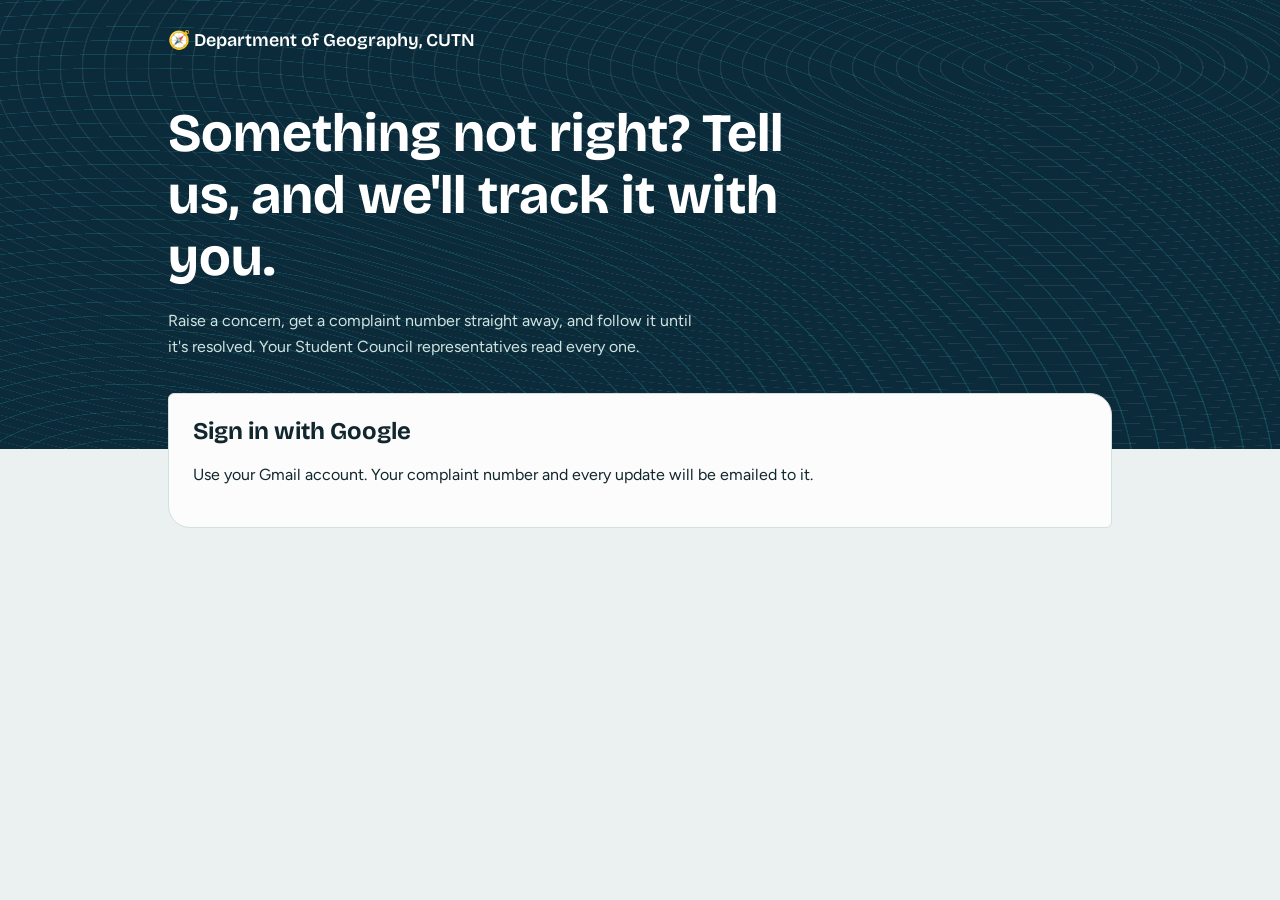
<file: index.html>
<!doctype html>
<html lang="en">
<head>
<meta charset="utf-8">
<meta name="viewport" content="width=device-width,initial-scale=1">
<title>Student Grievance Portal – Department of Geography, CUTN</title>
<link href="https://fonts.googleapis.com/css2?family=Bricolage+Grotesque:wght@600&family=Figtree:wght@400;600&display=swap" rel="stylesheet">
<link rel="stylesheet" href="style.css">
<script src="https://accounts.google.com/gsi/client" async defer></script>
</head>
<body>
<header class="hero"><div class="wrap">
  <nav><span class="brand">🧭 Department of Geography, CUTN</span><span id="who"></span></nav>
  <h1>Something not right? Tell us, and we'll track it with you.</h1>
  <p>Raise a concern, get a complaint number straight away, and follow it until it's resolved. Your Student Council representatives read every one.</p>
</div></header>

<main class="wrap pull">
  <section id="login" class="card">
    <h2>Sign in with Google</h2>
    <p>Use your Gmail account. Your complaint number and every update will be emailed to it.</p>
    <div id="gbtn"></div>
  </section>

  <div id="app" hidden>
    <div class="tabs">
      <button class="on" data-t="new">New grievance</button>
      <button data-t="mine">My grievances</button>
    </div>

    <section id="new">
      <div id="ok" class="card ok" hidden>
        <p>Your grievance is registered. Complaint number:</p>
        <b></b>
        <p>A copy has been emailed to you and to the department and school representatives.</p>
      </div>
      <form id="f" class="card">
        <label for="cat">Category</label>
        <select id="cat" required>
          <option value="">Select a category</option>
          <option>Academic and teaching</option><option>Examinations and evaluation</option>
          <option>GIS lab and equipment</option><option>Fieldwork and excursions</option>
          <option>Classrooms and facilities</option><option>Hostel and campus</option>
          <option>Scholarship and fees</option><option>Harassment or discrimination</option><option>Other</option>
        </select>
        <label for="sub">Subject</label>
        <input id="sub" maxlength="120" required placeholder="A short title for your concern">
        <label for="desc">What happened?</label>
        <textarea id="desc" required placeholder="Describe the problem, where and when it happened, and who was involved."></textarea>
        <label for="files">Photos or documents (optional, up to 3 files, 3 MB each)</label>
        <input id="files" type="file" multiple accept="image/*,.pdf">
        <button id="send">Submit grievance</button>
      </form>
    </section>

    <section id="mine" hidden><div id="list"></div></section>
  </div>
</main>

<script src="app.js"></script>
<script>
const read = f => new Promise((ok, no) => {
  if (f.size > 3e6) return no(new Error(f.name + ' is larger than 3 MB'));
  const r = new FileReader();
  r.onload = () => ok({ name: f.name, type: f.type, data: r.result.split(',')[1] });
  r.onerror = () => no(new Error('Could not read ' + f.name));
  r.readAsDataURL(f);
});
async function load() {
  $('#list').innerHTML = '<p>Loading…</p>';
  try {
    const j = await api('mine');
    $('#list').innerHTML = j.rows.length ? j.rows.reverse().map(r => `
      <article class="card">
        <div class="row"><b>${esc(r.ID)}</b>${badge(r.Status)}</div>
        <h3>${esc(r.Subject)}</h3>
        <small>${esc(r.Category)}, filed ${esc(r.Created)}</small>
        <p class="pre">${esc(r.Description)}</p>
        ${r.Resolution ? `<div class="res"><b>Reply from the department</b><br><span class="pre">${esc(r.Resolution)}</span></div>` : '<small>No reply yet. You will get an email when the status changes.</small>'}
      </article>`).join('') : '<div class="card">You have not filed any grievances yet.</div>';
  } catch (e) { $('#list').innerHTML = `<div class="card">${esc(e.message)}</div>`; }
}
document.querySelectorAll('.tabs button').forEach(b => b.onclick = () => {
  document.querySelectorAll('.tabs button').forEach(x => x.classList.toggle('on', x === b));
  $('#new').hidden = b.dataset.t !== 'new'; $('#mine').hidden = b.dataset.t !== 'mine';
  if (b.dataset.t === 'mine') load();
});
$('#f').onsubmit = async e => {
  e.preventDefault();
  const b = $('#send'); b.disabled = true; b.textContent = 'Submitting…';
  try {
    const files = await Promise.all([...$('#files').files].slice(0, 3).map(read));
    const j = await api('submit', { category: $('#cat').value, subject: $('#sub').value, description: $('#desc').value, files });
    $('#f').reset(); $('#ok').hidden = false; $('#ok b').textContent = j.id; scrollTo({ top: 0, behavior: 'smooth' });
  } catch (x) { alert(x.message); }
  b.disabled = false; b.textContent = 'Submit grievance';
};
initAuth(() => {});
</script>
</body>
</html>
</file>
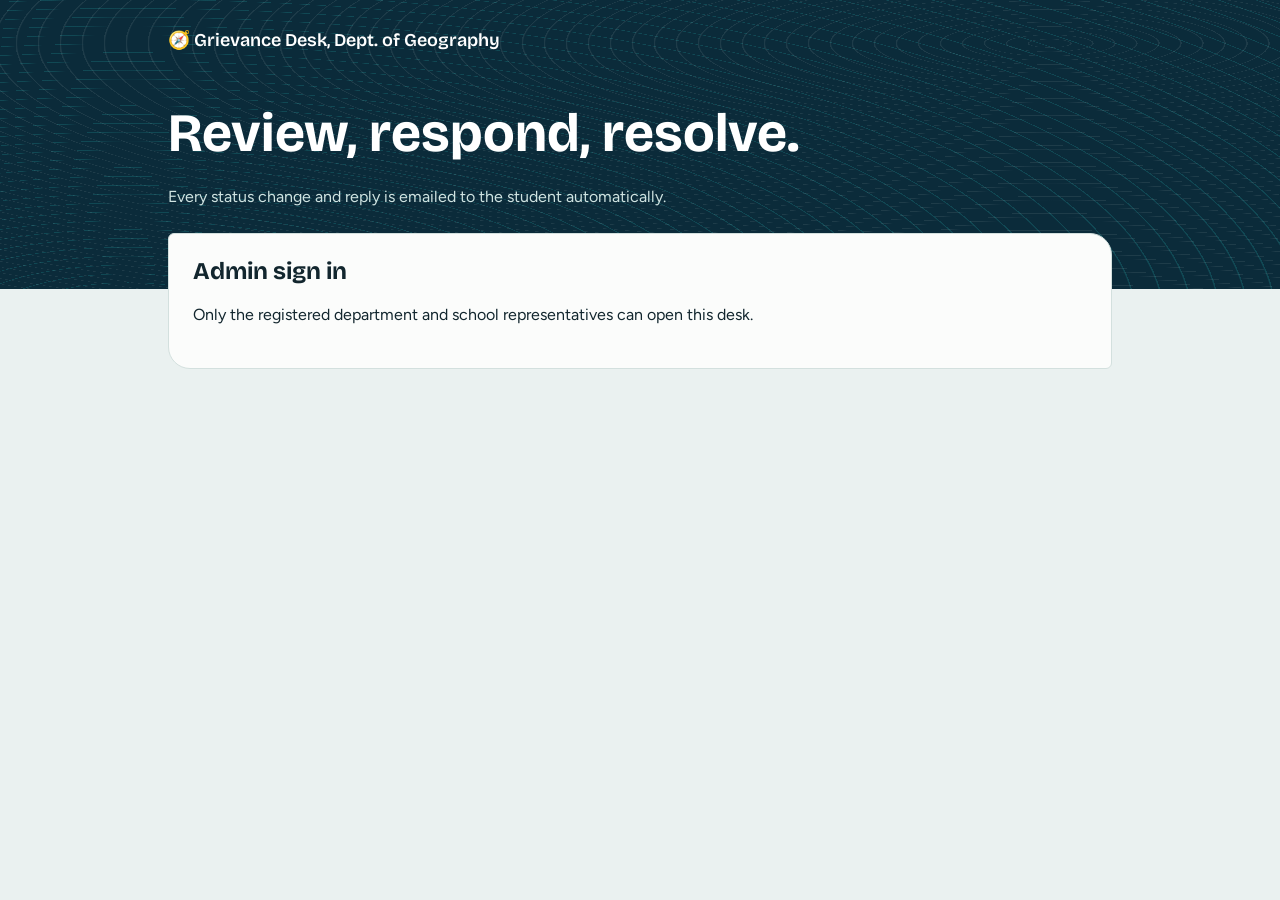
<file: admin.html>
<!doctype html>
<html lang="en">
<head>
<meta charset="utf-8">
<meta name="viewport" content="width=device-width,initial-scale=1">
<title>Admin – Grievance Desk, Department of Geography, CUTN</title>
<link href="https://fonts.googleapis.com/css2?family=Bricolage+Grotesque:wght@600&family=Figtree:wght@400;600&display=swap" rel="stylesheet">
<link rel="stylesheet" href="style.css">
<script src="https://accounts.google.com/gsi/client" async defer></script>
</head>
<body>
<header class="hero" style="padding-bottom:80px"><div class="wrap">
  <nav><span class="brand">🧭 Grievance Desk, Dept. of Geography</span><span id="who"></span></nav>
  <h1>Review, respond, resolve.</h1>
  <p>Every status change and reply is emailed to the student automatically.</p>
</div></header>

<main class="wrap pull">
  <section id="login" class="card">
    <h2>Admin sign in</h2>
    <p>Only the registered department and school representatives can open this desk.</p>
    <div id="gbtn"></div>
  </section>

  <div id="app" hidden>
    <div id="stats" class="stats"></div>
    <div class="card">
      <div class="filters">
        <select id="fs" aria-label="Filter by status"><option value="">All statuses</option></select>
        <input id="q" placeholder="Search by ID, name, email or subject" aria-label="Search">
      </div>
      <div class="tw" id="list"></div>
    </div>
  </div>
</main>

<dialog id="d"><div id="dc"></div></dialog>

<script src="app.js"></script>
<script>
let rows = [];
$('#fs').innerHTML += STATUS.map(s => `<option>${s}</option>`).join('');
async function load() {
  try { rows = (await api('all')).rows.reverse(); draw(); }
  catch (e) { $('#app').innerHTML = `<div class="card">${esc(e.message)}</div>`; }
}
function draw() {
  const s = $('#fs').value, q = $('#q').value.toLowerCase(), c = {};
  rows.forEach(r => c[r.Status] = (c[r.Status] || 0) + 1);
  $('#stats').innerHTML = `<div class="stat"><b>${rows.length}</b>Total</div>` + STATUS.map(k => `<div class="stat"><b>${c[k] || 0}</b>${k}</div>`).join('');
  const v = rows.filter(r => (!s || r.Status === s) && [r.ID, r.Name, r.Email, r.Subject, r.Category].join(' ').toLowerCase().includes(q));
  $('#list').innerHTML = v.length ? `<table><thead><tr><th>ID</th><th>Student</th><th>Subject</th><th>Filed</th><th>Status</th></tr></thead><tbody>${v.map(r =>
    `<tr data-id="${esc(r.ID)}"><td>${esc(r.ID)}</td><td>${esc(r.Name)}<br><small>${esc(r.Email)}</small></td><td>${esc(r.Subject)}<br><small>${esc(r.Category)}</small></td><td>${esc(r.Created)}</td><td>${badge(r.Status)}</td></tr>`).join('')}</tbody></table>` : '<p>No grievances match.</p>';
}
$('#fs').onchange = $('#q').oninput = draw;
$('#list').onclick = e => { const tr = e.target.closest('tr[data-id]'); if (tr) show(tr.dataset.id); };
function show(id) {
  const r = rows.find(x => x.ID === id);
  const files = String(r.Files || '').split('\n').filter(Boolean).map((u, i) => `<a href="${esc(u)}" target="_blank" rel="noopener">Attachment ${i + 1}</a>`).join(', ') || 'None';
  $('#dc').innerHTML = `
    <div class="row"><h2>${esc(r.ID)}</h2>${badge(r.Status)}</div>
    <p><b>${esc(r.Name)}</b> (${esc(r.Email)})<br><small>${esc(r.Category)}, filed ${esc(r.Created)}</small></p>
    <h3>${esc(r.Subject)}</h3><p class="pre">${esc(r.Description)}</p>
    <p><b>Attachments:</b> ${files}</p>
    <label for="st">Status</label><select id="st">${STATUS.map(s => `<option ${s === r.Status ? 'selected' : ''}>${s}</option>`).join('')}</select>
    <label for="rs">Reply to the student</label><textarea id="rs" placeholder="Explain the action taken or the next step.">${esc(r.Resolution)}</textarea>
    <div class="row"><button id="sv">Save and email student</button><button class="ghost" id="cl" style="color:var(--ink)">Close</button></div>`;
  $('#cl').onclick = () => $('#d').close();
  $('#sv').onclick = async () => {
    const b = $('#sv'); b.disabled = true; b.textContent = 'Saving…';
    try { await api('update', { id, status: $('#st').value, resolution: $('#rs').value }); $('#d').close(); load(); }
    catch (e) { alert(e.message); b.disabled = false; b.textContent = 'Save and email student'; }
  };
  $('#d').showModal();
}
initAuth(load);
</script>
</body>
</html>
</file>
<file: style.css>
:root{--deep:#0b2b3a;--teal:#1b7f84;--ice:#eaf1f0;--paper:#fbfcfb;--ink:#12262e;--line:#d3e0de;--gold:#e3b023;--red:#b4432f}
*{box-sizing:border-box}
body{margin:0;font:16px/1.6 Figtree,system-ui,sans-serif;background:var(--ice);color:var(--ink)}
h1,h2,h3{font-family:'Bricolage Grotesque',Figtree,sans-serif;margin:0 0 .35em;line-height:1.15}
.wrap{max-width:980px;margin:0 auto;padding:0 18px}
.hero{color:#fff;padding:26px 0 90px;background:
 repeating-radial-gradient(ellipse 70% 60% at 82% 15%,transparent 0 20px,rgba(255,255,255,.08) 21px 22px),
 repeating-radial-gradient(ellipse 50% 70% at 10% 110%,transparent 0 26px,rgba(27,127,132,.35) 27px 28px),var(--deep)}
nav{display:flex;justify-content:space-between;align-items:center;gap:12px;margin-bottom:48px;font-size:15px}
.brand{font-family:'Bricolage Grotesque',sans-serif;font-weight:600;font-size:18px}
.hero h1{font-size:clamp(32px,6vw,54px);max-width:640px}
.hero p{max-width:540px;color:#cfe3e1;margin:0}
.pull{margin-top:-56px;padding-bottom:50px}
.card{background:var(--paper);border:1px solid var(--line);border-radius:6px 22px 6px 22px;padding:24px;margin-bottom:16px}
label{display:block;font-weight:600;margin:14px 0 5px;font-size:15px}
input,select,textarea{width:100%;font:inherit;padding:11px 12px;border:1.5px solid var(--line);border-radius:8px;background:#fff;color:var(--ink)}
textarea{min-height:130px;resize:vertical}
:focus-visible{outline:3px solid var(--gold);outline-offset:2px}
button,.btn{font:inherit;font-weight:600;border:0;border-radius:999px;padding:11px 24px;background:var(--teal);color:#fff;cursor:pointer;margin-top:18px}
button:hover{background:#156a6f}button:disabled{opacity:.6}
button.ghost{background:transparent;color:inherit;border:1.5px solid currentColor;margin:0;padding:6px 16px;font-size:14px}
.tabs{display:flex;gap:8px;margin-bottom:16px}
.tabs button{margin:0;background:#fff;color:var(--ink);border:1.5px solid var(--line)}
.tabs button.on{background:var(--deep);color:#fff;border-color:var(--deep)}
.row{display:flex;justify-content:space-between;align-items:center;gap:10px;flex-wrap:wrap}
.badge{padding:3px 12px;border-radius:999px;font-size:13px;font-weight:600;background:#dfe9e7}
.s-Submitted{background:#e2e8f0}.s-UnderReview{background:#fdeeb9}.s-InProgress{background:#cfe6f5}.s-Resolved{background:#c9ecd3}.s-Rejected{background:#f6d2cb}
.res{border-left:4px solid var(--teal);background:#eef7f6;padding:10px 14px;margin-top:10px;border-radius:0 8px 8px 0}
.pre{white-space:pre-wrap;overflow-wrap:anywhere}
small{color:#566b72}
.ok{border-color:var(--teal);background:#eef7f6}.ok b{font-size:22px;font-family:'Bricolage Grotesque',sans-serif}
.stats{display:grid;grid-template-columns:repeat(auto-fit,minmax(120px,1fr));gap:12px;margin-bottom:16px}
.stat{background:var(--paper);border:1px solid var(--line);border-radius:10px;padding:12px 16px;font-size:14px}
.stat b{display:block;font:600 28px 'Bricolage Grotesque',sans-serif}
.tw{overflow-x:auto}table{width:100%;border-collapse:collapse;font-size:15px}
th,td{text-align:left;padding:10px 12px;border-bottom:1px solid var(--line);vertical-align:top}
tbody tr{cursor:pointer}tbody tr:hover{background:#f0f7f6}
.filters{display:flex;gap:10px;margin-bottom:12px}.filters>*{margin:0}
dialog{width:min(640px,94vw);border:0;border-radius:6px 22px 6px 22px;padding:24px}
dialog::backdrop{background:rgba(11,43,58,.6)}
[hidden]{display:none!important}
@media(prefers-reduced-motion:no-preference){.ok{animation:pop .35s}@keyframes pop{from{transform:scale(.97);opacity:0}}}
</file>
